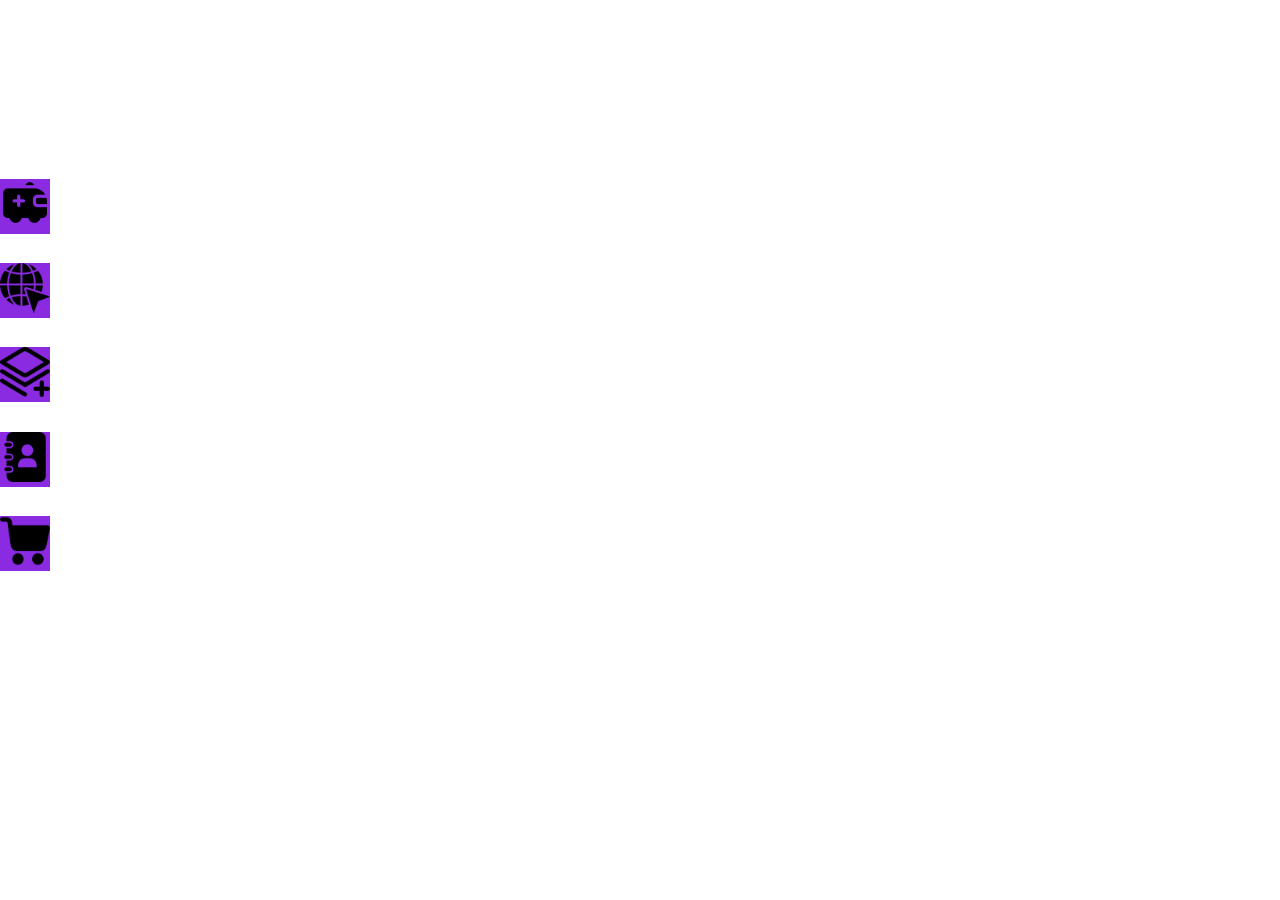
<file: ijse-it-module/ijse-assignments/css/IJSE-IT-Module-Assignment-CSS-02/case01/index.html>
<!doctype html>
<html lang="en">
<head>
    <meta charset="UTF-8">
    <meta name="viewport"
          content="width=device-width, user-scalable=no, initial-scale=1.0, maximum-scale=1.0, minimum-scale=1.0">
    <meta http-equiv="X-UA-Compatible" content="ie=edge">
    <link rel="stylesheet" href="assets/style/style.css">
    <title>Case-01</title>
</head>
<body>
<main>
    <section>
        <div><img src="assets/img/icon/ambulance.png" alt="" width="50"></div>
    </section>
    <section>
        <div><img src="assets/img/icon/www.png" alt="" width="50"></div>
    </section>
    <section>
        <div><img src="assets/img/icon/layer-plus.png" alt="" width="50"></div>
    </section>
    <section>
        <div><img src="assets/img/icon/notebook-of-contacts.png" alt="" width="50"></div>
    </section>
    <section>
        <div><img src="assets/img/icon/cart%20(1).png" alt="" width="50"></div>
    </section>
</main>

</body>
</html>
</file>
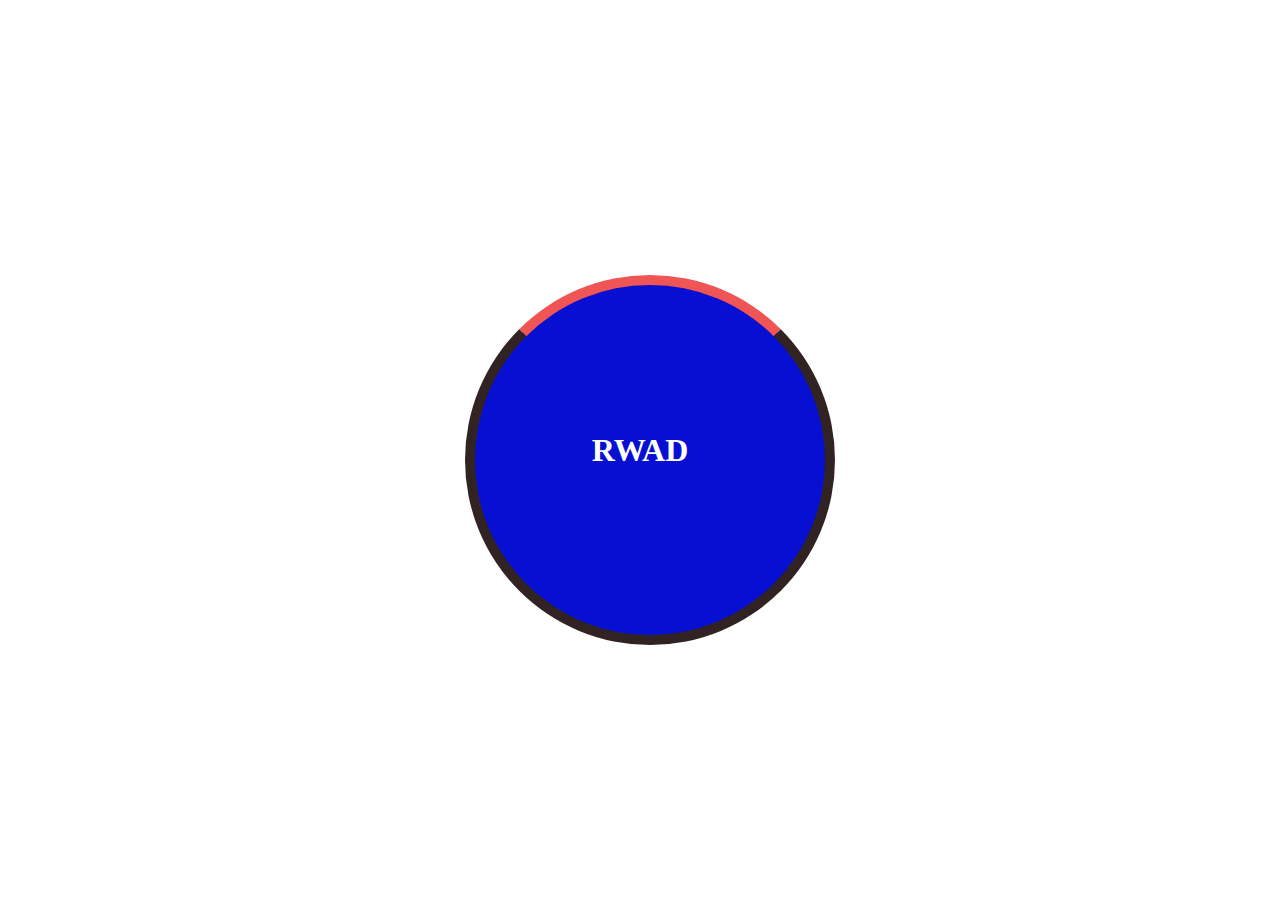
<file: ijse-it-module/ijse-assignments/css/IJSE-IT-Module-Assignment-CSS-02/case02/index.html>
<!doctype html>
<html lang="en">
<head>
    <meta charset="UTF-8">
    <meta name="viewport"
          content="width=device-width, user-scalable=no, initial-scale=1.0, maximum-scale=1.0, minimum-scale=1.0">
    <meta http-equiv="X-UA-Compatible" content="ie=edge">
    <title>Case-02</title>
    <style>
        body {
            margin: 0;
            padding: 0;
        }

        main {
            position: relative;
            width: 100vw;
            height: 100vh;
        }

        section {
            position: absolute;
            left: 0;
            right: 0;
            bottom: 0;
            top: 0;
            width: 350px;
            height: 350px;
            margin: auto;
        }

        h1 {
            position: absolute;
            width: max-content;
            height: max-content;
            left: 0;
            right: 0;
            bottom: 0;
            top: 0;
            margin: auto;
            color: white;
            z-index: 1;
        }

        section::after {
            content: " ";
            position: absolute;
            width: 100%;
            height: 100%;
            background-color: #0710d2;
            border-radius: 100%;
            border: #312323 solid 10px;
            border-top: #ef5555 solid 10px;
        }

        section:hover::after {
            transform: rotate(360deg);
            transition: transform 2s;
        }
    </style>
</head>
<body>
<main>
    <section>
        <h1>RWAD</h1>
    </section>
</main>

</body>
</html>
</file>
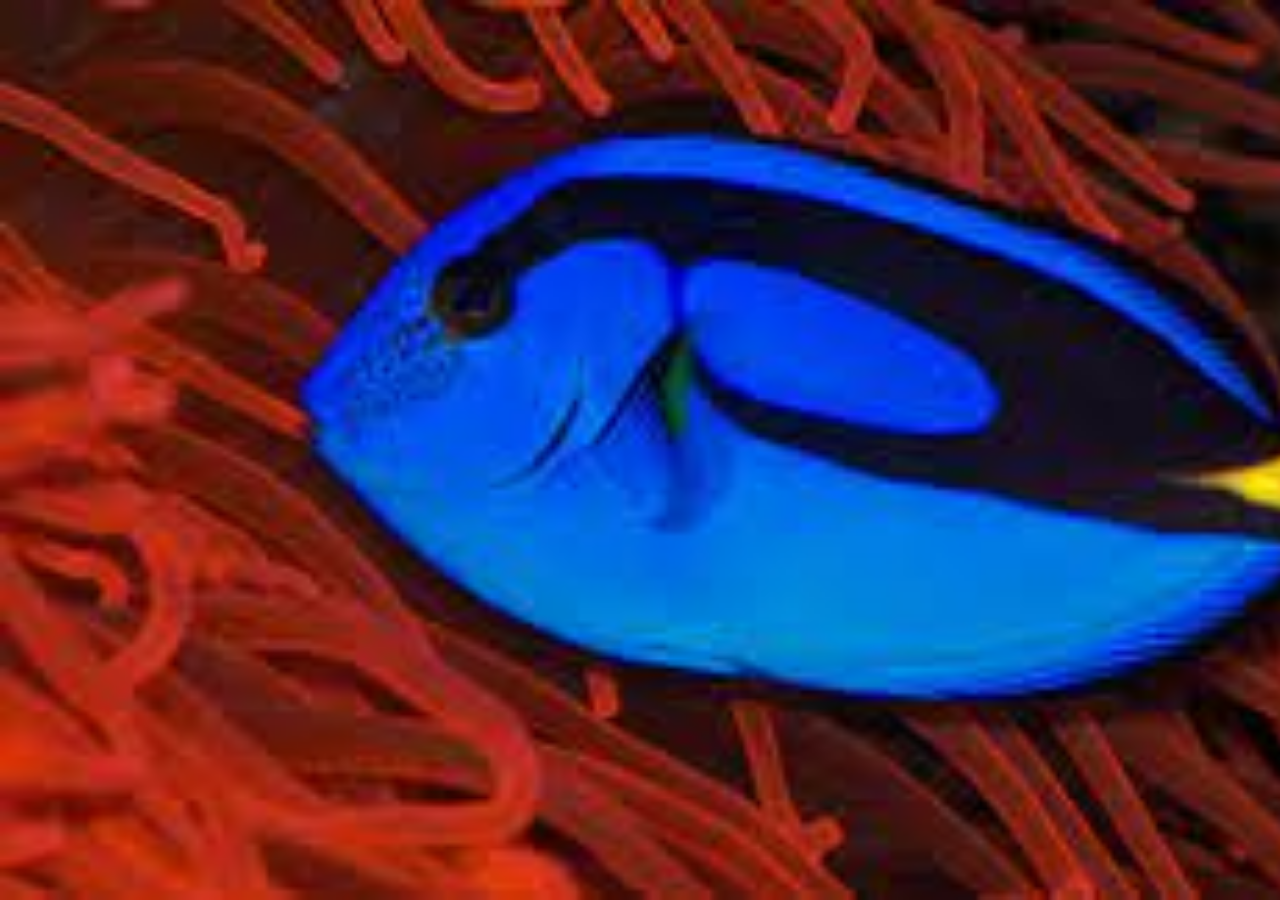
<file: ijse-it-module/ijse-assignments/css/IJSE-IT-Module-Assignment-CSS-02/case05/index.html>
<!DOCTYPE html>
<html lang="en">
<head>
    <meta charset="UTF-8">
    <title>Case 05 Animation Slider</title>
    <style>
        body{
            margin: 0;
            padding: 0;
        }

        main{
            position: relative;
            width: 100vw;
            height:100vh;
            overflow: hidden;
        }
        section{
            position: relative;
            display: flex;
            width: 400%;
            height: 100%;
            right: 0;
            animation-name: slide;
            animation-duration: 20s;
            animation-direction: alternate;

            animation-iteration-count: infinite;
        }
        section>div{
            width: 100%;
            background-repeat: no-repeat;
            background-size: cover;
        }
        section>div:nth-child(1){
            background-image: url("asset/img/download (1).jpeg");
        }
        section>div:nth-child(2){
            background-image: url("asset/img/download (2).jpeg");
        }
        section>div:nth-child(3){
            background-image: url("asset/img/images (1).jpeg");
        }
        section>div:nth-child(4){
            background-image: url("asset/img/images (2).jpeg");
        }

        @keyframes slide {
            0%,15%{
            right: 0;
            }
            25%,40%{
                right: 100%;
            }
            50%,65%{
                right: 200%;
            }
            75%,90%{
                right: 300%;
            }
            100%{
                right: 300%;
            }
        }
    </style>
</head>
<body>
    <main>
        <section>
            <div></div>
            <div></div>
            <div></div>
            <div></div>
        </section>
    </main>
</body>
</html>
</file>
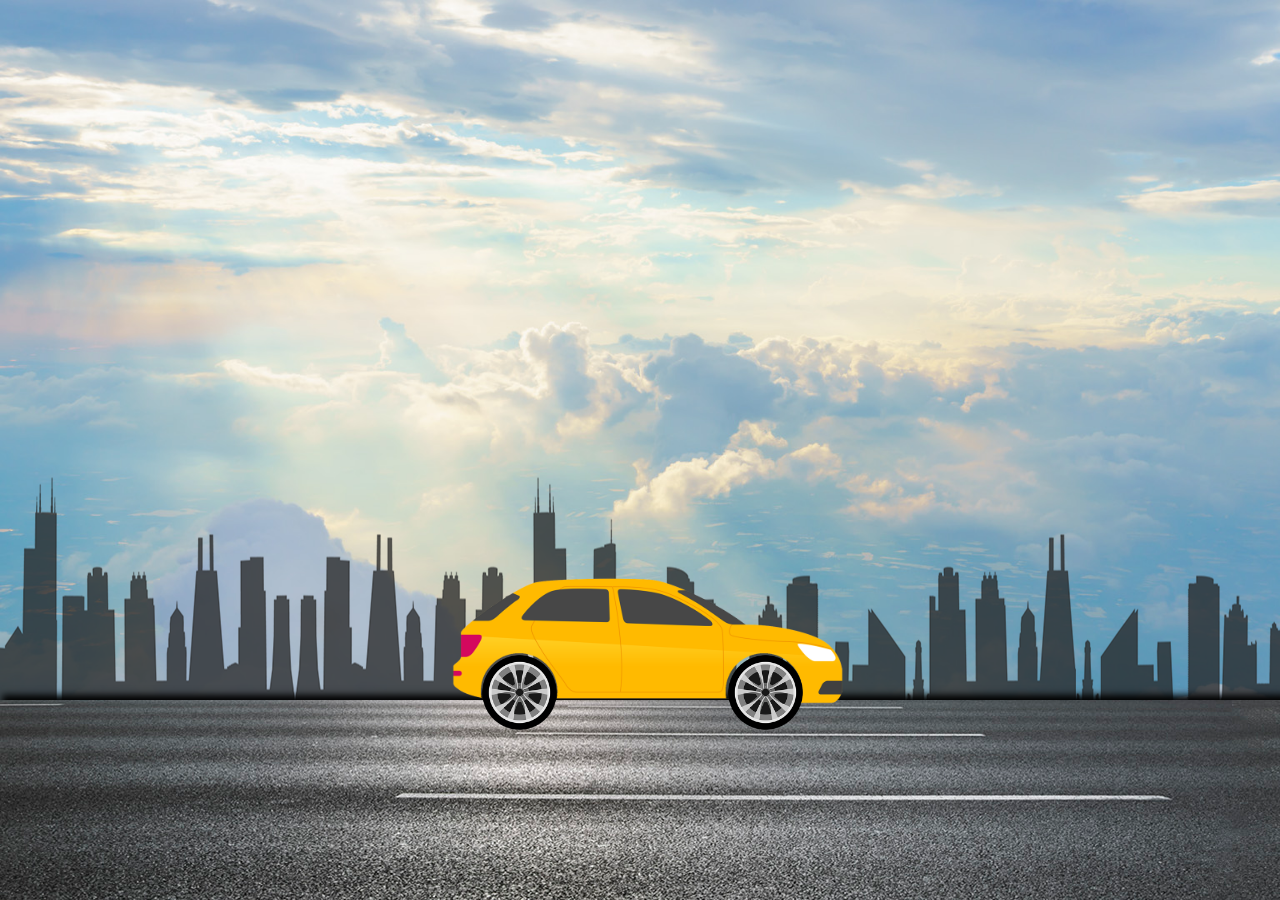
<file: ijse-it-module/ijse-assignments/css/IJSE-IT-Module-Assignment-CSS-02/case06/index.html>
<!doctype html>
<html lang="en">
<head>
    <meta charset="UTF-8">
    <meta name="viewport"
          content="width=device-width, user-scalable=no, initial-scale=1.0, maximum-scale=1.0, minimum-scale=1.0">
    <meta http-equiv="X-UA-Compatible" content="ie=edge">
    <link rel="stylesheet" href="assets/style/css.css">
    <title>Document</title>
    <style>
      @media all and (min-height: 720px) and (max-width: 450px){
          .city{
              position: absolute;
              bottom: 200px;

              background-image: url("/assets/img/city.png");
              background-position: center;
              background-repeat: repeat-x;
              width: 500%;
              height: 27%;
              z-index: 1;
              animation-name: rodeAndCityMobile;
              animation-duration:20s;
              animation-timing-function: linear;
              animation-iteration-count: infinite;
          }
      }
      @media all and (min-height: 1000px) and (max-width: 950px){
          .city{
              position: absolute;
              bottom: 200px;

              background-image: url("/assets/img/city.png");
              background-position: center;
              background-repeat: repeat-x;
              width: 500%;
              height: 18%;
              z-index: 1;
              animation-name: rodeAndCityMobile;
              animation-duration:20s;
              animation-timing-function: linear;
              animation-iteration-count: infinite;
          }
      }


    </style>
</head>
<body>
<main>
    <section>
        <div class="city"></div>
        <div class="road"></div>
        <div class="car">
            <div class="leftWheel"></div>
            <div class="rightWheel"></div>

        </div>
        <div class="wheel">
        </div>

    </section>
</main>

</body>
</html>
</file>
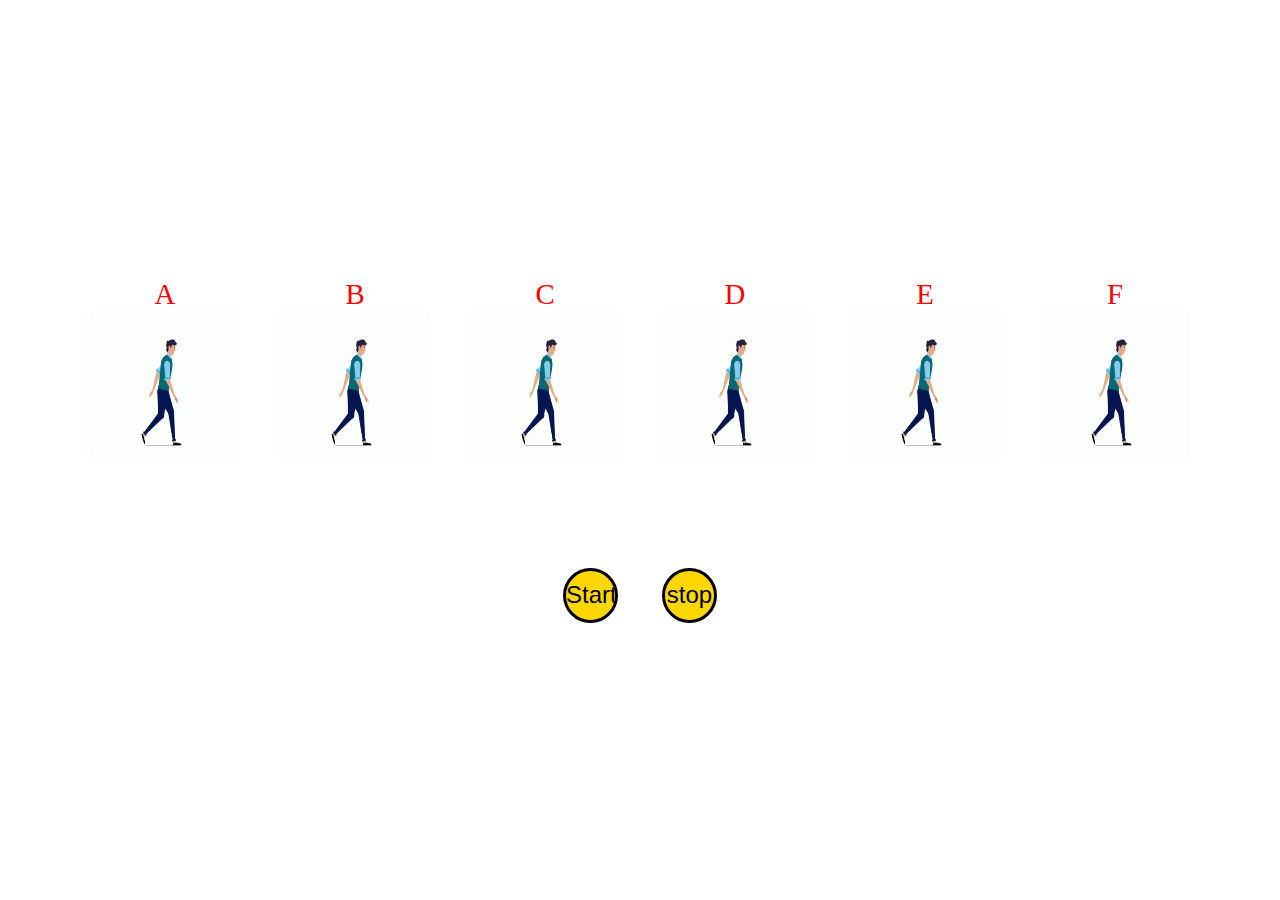
<file: ijse-it-module/ijse-assignments/css/assignment8/case_01.html>
<!DOCTYPE html>
<html lang="en">
<head>
    <meta charset="UTF-8">
    <title>Case_01</title>

    <style>
        *{
            margin: 0;
            padding: 0;
            box-sizing: border-box;
        }
        body{
            width: 100%;
            height: 100vh;
            display: flex;
            flex-direction: column;
            align-items: center;
            justify-content: center;
            background: white;
        }
        .container{
            display: flex;
            flex-direction: column;
            align-items: center;
            justify-content: center;
            background-color: white;
        }
        .container ul{
            display: flex;
        }
        .container ul li{
            width: 150px;
            height: 150px;
            margin: 20px;
            display: flex;
            flex-direction: column;
            text-align: center;
            align-items: center;
            list-style: none;
            font-size: 1.8em;
            color: red;
        }
        .container ul li img{
            width: 150px;
            aspect-ratio: 1/1;
        }
        .btn-container{
            padding-top: 100px;
        }
        .btn-container button{
            width: 55px;
            height: 55px;
            font-size: 1.5em;
            color: black;
            background: gold;
            border: 3px solid black;
            border-radius: 50%;
            margin: 20px;
            cursor: pointer;
            position: relative;
            overflow: hidden;
            z-index: 20;
        }
        .container::after img{
            width: 50px;

        }
        .btn-container button span{
            position: absolute;
            width: 0;
            height: 0;
            top: 0;
            bottom: 0;
            left: 0;
            right: 0;
            margin: auto;
            transition: ease-in-out 0.5s;
            z-index: -1;
        }
        .btn-container button:hover span{
            width: 100%;
            height: 100%;
        }
    </style>
</head>
<body>

<section class="container">
    <ul></ul>
    <div class="btn-container">
        <button type="button" id="btnStart">Start</button>
        <button type="button" id="btnStop">stop</button>
    </div>
</section>



<script src="ijse-it-module/jquery-3.6.4.min.js"></script>

<script>

    let queArray = ['A','B','C','D','E','F'];
    let interval = null;

    $('#btnStart').on('click', () => {
        interval = setInterval(setList,800);
    });
    $('#btnStop').on('click', () => {
        clearInterval(interval);
    });
    let enqueue = () => {
        queArray.unshift(queArray.pop());
    }
    const setList = () => {

        $('.container ul li').remove();

        queArray.map(value => {

            $('.container ul').append("<li>"+value+
                "<img src='ijse-it-module/walking-man-animated-lzilp2z8jdxc73r0.gif'>"+
                "</li>");
        });

        enqueue();
    }
    setList();
</script>


</body>
</html>
</file>
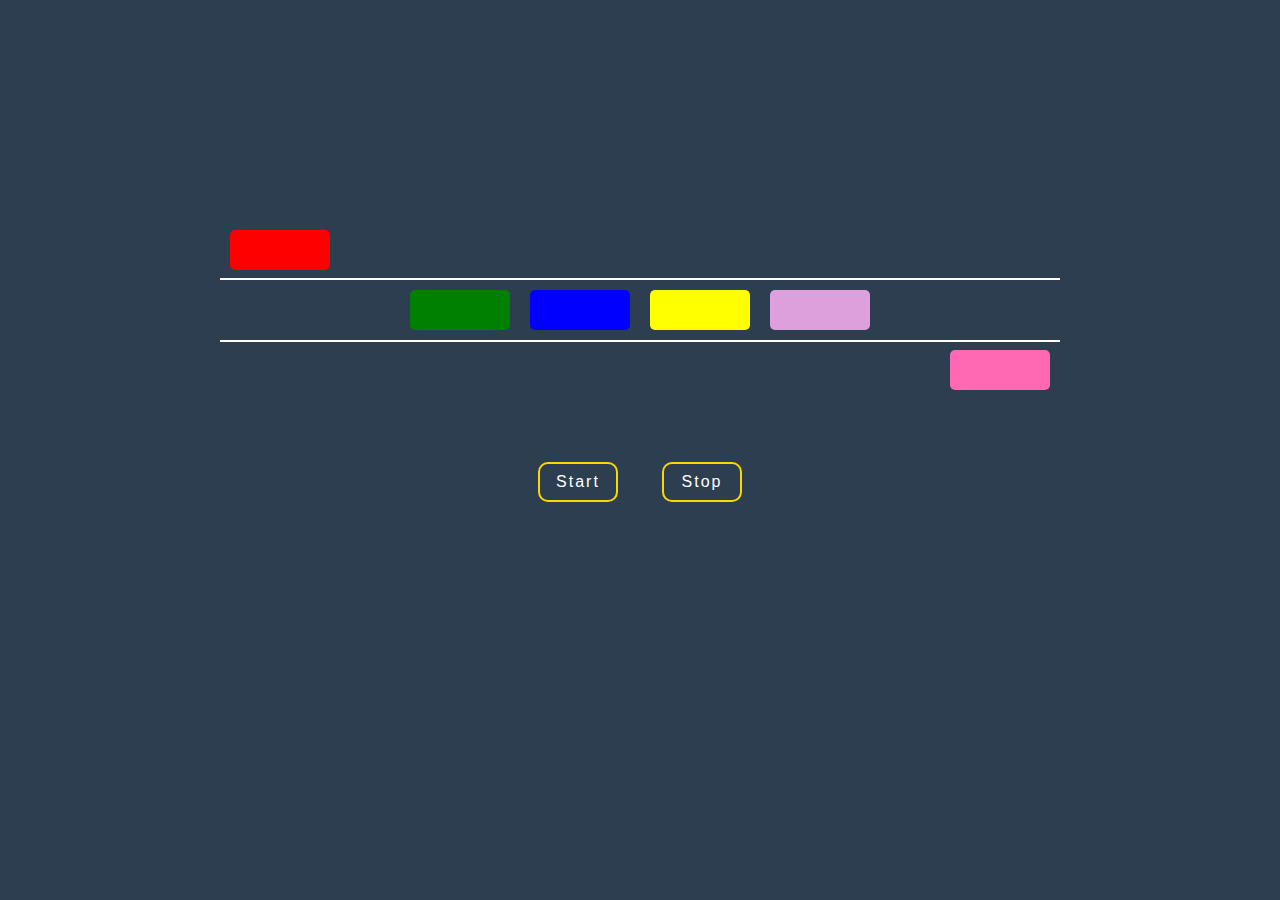
<file: ijse-it-module/ijse-assignments/css/assignment8/case_02.html>
<!DOCTYPE html>
<html lang="en">
<head>
    <meta charset="UTF-8">
    <title>Case_02</title>



    <style>

        * {
            margin: 0;
            padding: 0;
            box-sizing: border-box;   +
        }

        body {
            width: 100%;
            height: 100vh;
            display: flex;
            flex-direction: column;
            align-items: center;
            justify-content: center;
            background: #2c3e50;
        }

        .container {
            display: flex;
            align-items: center;
            justify-content: center;
            border-bottom: 2px solid #fff;
            border-top: 2px solid #fff;
            padding: 0 60px;
        }

        .container .box {
            width: 100px;
            height: 40px;
            margin: 10px;
            background: #2c3e50;
            border-radius: 5px;
        }

        .container .box:first-child {
            background: red;
            position: relative;
            top: -60px;
            left: -60px;
        }

        .container .box:nth-child(2) {
            background: green;
        }

        .container .box:nth-child(3) {
            background: blue;
        }

        .container .box:nth-child(4) {
            background: yellow;
        }

        .container .box:nth-child(5) {
            background: plum;
        }

        .container .box:nth-child(6) {
            background: hotpink;
            position: relative;
            bottom: -60px;
            right: -60px;
        }

        .btn-container {
            margin: 100px;
        }

        .btn-container button {
            width: 80px;
            height: 40px;
            font-size: 1em;
            letter-spacing: 2px;
            border-radius: 10px;
            margin: 20px;
            border: 2px solid gold;
            color: #fff;
            cursor: pointer;
            background: transparent;
        }
    </style>

</head>
<body>
<div class="container">
    <div class="box"></div>
    <div class="box"></div>
    <div class="box"></div>
    <div class="box"></div>
    <div class="box"></div>
    <div class="box"></div>
</div>


<div class="btn-container">
    <button type="button" id="btnStart">Start</button>
    <button type="button" id="btnStop">Stop</button>
</div>


<script src="ijse-it-module/jquery-3.6.4.min.js"></script>

<script>


let queArray = ['red', 'green', 'blue', 'yellow', 'plum', 'hotpink'];

let boxArray = $('.box');
var intervalID = null;


$('#btnStart').on('click', () => {
    //intervalID = setInterval(setTime, 400);
    intervalID = setInterval(setList, 400);
});
$('#btnStop').on('click', () => {
    clearInterval(intervalID)
});
const setList = () => {

    for (var i = 0; i < boxArray.length; i++) {
        $('.box').eq(i).css({backgroundColor: queArray[i]});

    }
    queArray.unshift(queArray.pop());
}

</script>
</body>
</html>
</file>
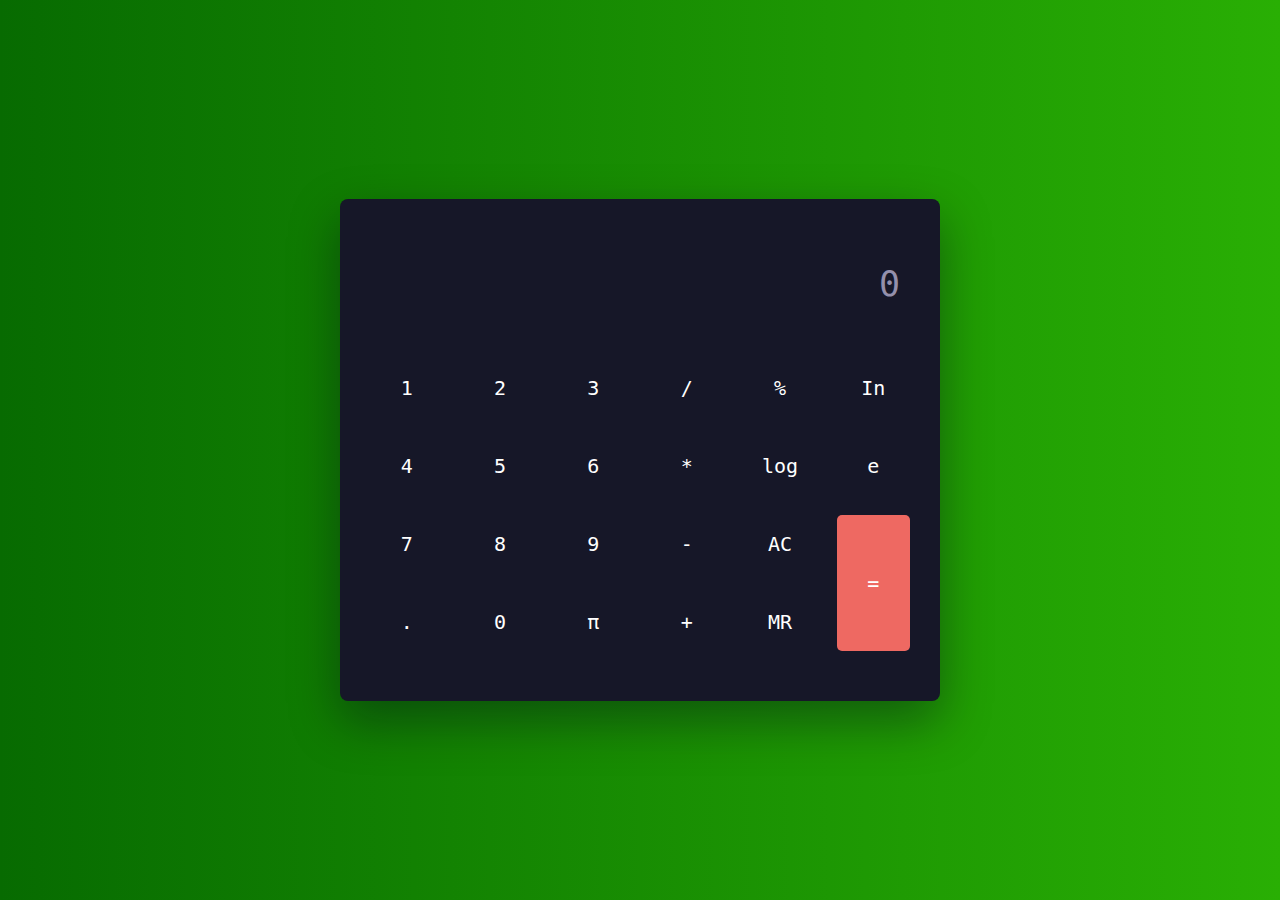
<file: ijse-it-module/ijse-assignments/css/IJSE-IT-Module-Assignment-Calculator/cal.html>
<!DOCTYPE html>
<html lang="en">
<head>
    <meta charset="UTF-8">
    <meta http-equiv="X-UA-Compatible" content="IE=edge">
    <meta name="viewport" content="width=device-width, initial-scale=1.0">
    <title>Calcu Codo a Codo </title>
    <!-- Google Font !-->
    
    <link href="https://fonts.googleapis.com/css2?family=Advent+Pro:wght@100&family=Josefin+Sans&family=Poppins:wght@100;200;300&display=swap" rel="stylesheet">
    <!-- Styles !-->
    <link rel="stylesheet" href="assets/styles/style.css">
</head>
<body>
    <div class="container"></div>
    <div class="calculator">
        <div class="display">
          <input type="text" placeholder="0" id="input" disabled />
        </div>
        <div class="buttons">

          <!-- btns -->
          <input type="button" value="1" class="input-button" />
  
          <input type="button" value="2" class="input-button" />
          <input type="button" value="3" class="input-button" />
          <input type="button" value="/" class="input-button" />
          <input type="button" value="%" class="input-button" />
  
          <input type="button" value="In" class="input-button" />
          <input type="button" value="4" class="input-button" />
          <input type="button" value="5" class="input-button" />

        
          <input type="button" value="6" class="input-button" />
          <input type="button" value="*" class="input-button" />
          <input type="button" value="log" class="input-button" />
          <input type="button" value="e" class="input-button" />
  
          <input type="button" value="7" class="input-button" />
          <input type="button" value="8" class="input-button" />
          <input type="button" value="9" class="input-button" />
          <input type="button" value="-" class="input-button" />
           <!-- btn clear -->
           <input type="button" value="AC" id="clear" />
           <input type="button" value="=" id="equal" />

           <input type="button" value="." class="input-button" />
           <input type="button" value="0" class="input-button" />
           <input type="button" value="π" class="input-button" />
           <input type="button" value="+" class="input-button" />
           <input type="button" value="MR" class="input-button" />         
        </div>
      </div>
    <script src="assets/styles/script.js"></script>
</body>
</html>
</file>
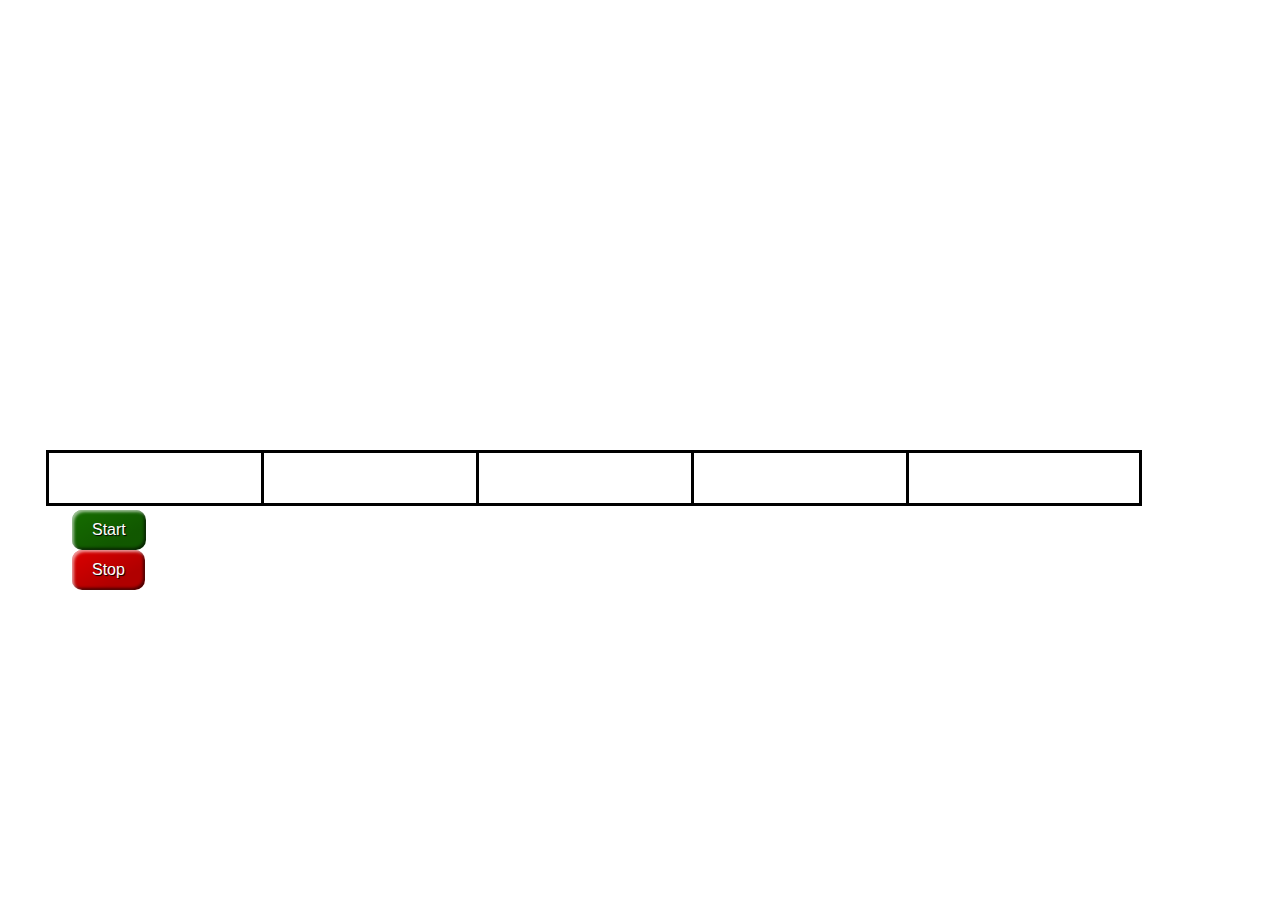
<file: ijse-it-module/ijse-assignments/css/IJSE-IT-Module-Assignment-Kiit-s-light/light.html>
<!DOCTYPE html>
<html lang="en">
<head>
    <meta charset="UTF-8">
    <title>IT-assignment-DOM-Manipulation-With-JS</title>
    <meta name="viewport" content="width=device-width, initial-scale=1.0" />
    <link rel="stylesheet" type="text/css" href="css/main.css" />
    <title>Link CSS to HTML</title>
</head>
<body>
  <section>
      <audio id="audio" src="assets/Knight%20Rider%20Sms%20!%20Knight%20Rider%20!%20Theme.mp3"></audio>
      <div class="container-lights">
          <div id="LED1" class="LED"></div>
          <div id="LED2" class="LED"></div>
          <div id="LED3" class="LED"></div>
          <div id="LED4" class="LED"></div>
          <div id="LED5" class="LED"></div>
      </div>
      <div class="container-buttons">
          <button class="button-styele" id="start-button"
                  type="button">
              Start
          </button>
      </div>
      <div>
          <button class="button-style" id="stop-button"
                  type="button">
              Stop
          </button>
      </div>
  </section>
  <script src="js/jquery-3.6.4.min.js"></script>
  <script src="js/main.js"></script>
</body>
</html>
</file>
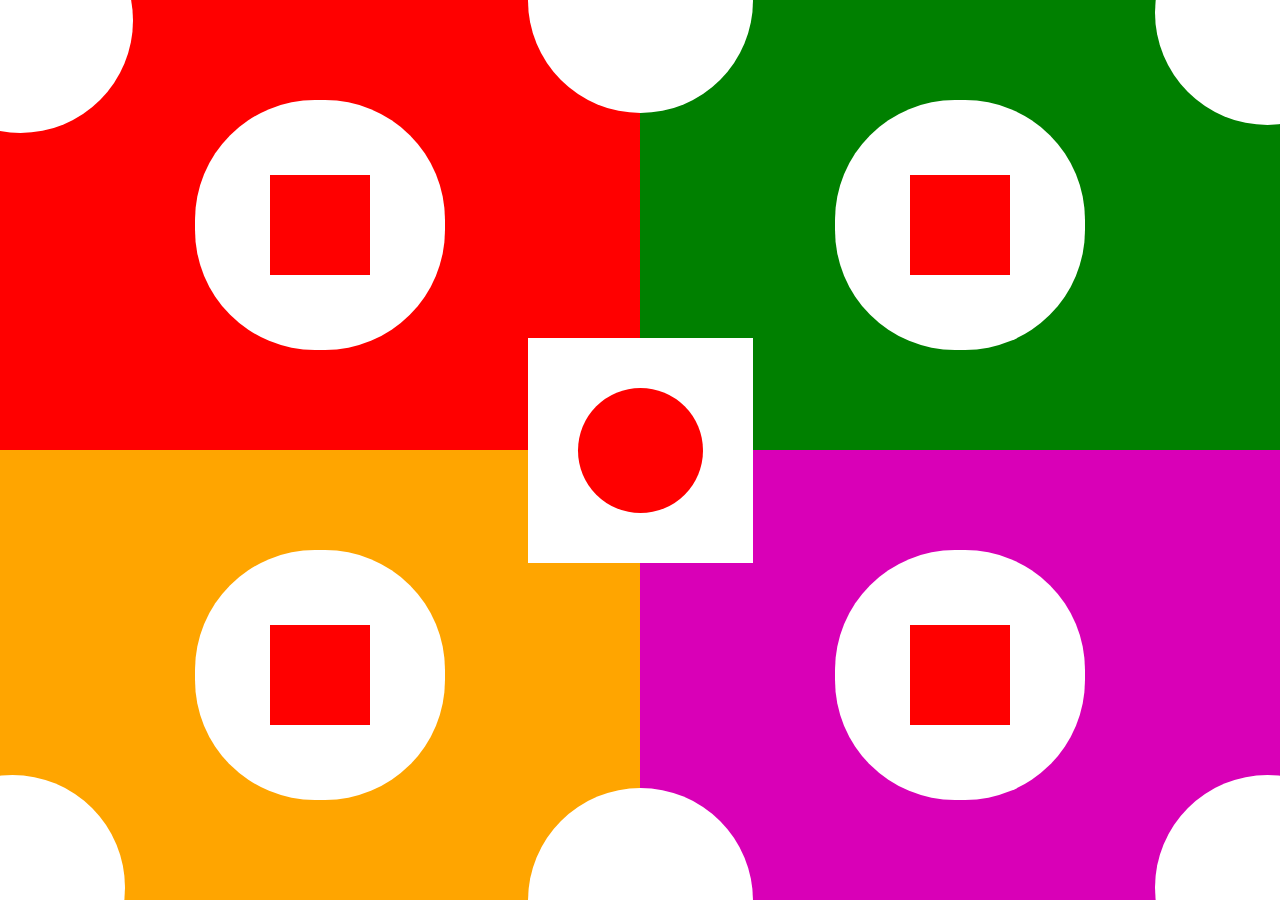
<file: ijse-it-module/ijse-assignments/css/IJSE-IT-Module-Assignment-CSS-01/case01/html.html>
<!DOCTYPE html>
<html lang="en">
<head>
    <meta charset="UTF-8">
    <title>Case-01</title>
    <style>
        .block-1{
            width: 50vw;
            height:50vh;
            background-color: red;
            position: absolute;
            left: 0;
            top: 0;
        }
        .block-2{
            width: 50vw;
            height:50vh;
            background-color: green;
            position: absolute;
            right: 0;
            top: 0;
        }
        .block-3{
            width: 50vw;
            height:50vh;
            background-color: orange;
            position: absolute;
            left: 0;
            bottom: 0;
        }
        .block-4{
            width: 50vw;
            height:50vh;
            background-color: #d900b7;
            position: absolute;
            right: 0;
            bottom: 0;
        }
        .circle-1{
            width:250px;
            height:250px;
            position: absolute;
            left: 0;
            right: 0;
            top: 0;
            bottom: 0;
            margin: auto;
            background-color:white;
            border-radius: 120px;
        }
        .circle-2{
            width:250px;
            height:250px;
            position: absolute;
            left: 0;
            right: 0;
            top: 0;
            bottom: 0;
            margin: auto;
            background-color:white;
            border-radius: 120px;
        }
        .circle-3{
            width:250px;
            height:250px;
            position: absolute;
            left: 0;
            right: 0;
            top: 0;
            bottom: 0;
            margin: auto;
            background-color:white;
            border-radius: 120px;
        }
        .circle-4{
            width:250px;
            height:250px;
            position: absolute;
            left: 0;
            right: 0;
            top: 0;
            bottom: 0;
            margin: auto;
            background-color:white;
            border-radius: 120px;
        }
        .square-1{
            width: 100px;
            height:100px;
            background-color: red;
            position: absolute;
            left: 0;
            right: 0;
            top: 0;
            bottom: 0;
            margin: auto;
        }
        .square-2{
            width: 100px;
            height:100px;
            background-color: red;
            position: absolute;
            left: 0;
            right: 0;
            top: 0;
            bottom: 0;
            margin: auto;
        }
        .square-3{
            width: 100px;
            height:100px;
            background-color: red;
            position: absolute;
            left: 0;
            right: 0;
            top: 0;
            bottom: 0;
            margin: auto;
        }
        .square-4{
            width: 100px;
            height:100px;
            background-color: red;
            position: absolute;
            left: 0;
            right: 0;
            top: 0;
            bottom: 0;
            margin: auto;
        }
        .square-mid{
            width: 225px;
            height:225px;
            background-color: white;
            position: absolute;
            left: 0;
            right: 0;
            top: 0;
            bottom: 0;
            margin: auto;
        }

        .circle-mid{
            width:125px;
            height:125px;
            position: absolute;
            left: 0;
            right: 0;
            top: 0;
            bottom: 0;
            margin: auto;
            background-color:red;
            border-radius: 120px;
        }

        .circle-left-top{
            width:225px;
            height:225px;
            position: relative;
            left: -100px;
            top:-100px;
            background-color:white;
            border-radius: 120px;
        }

        .circle-right-top{
            width:225px;
            height:225px;
            position: fixed;
            right: -100px;
            top:-100px;
            background-color:white;
            border-radius: 120px;
        }
        .circle-left-bottom{
            width:225px;
            height:225px;
            position: fixed;
            left: -100px;
            bottom:-100px;
            background-color:white;
            border-radius: 120px;
        }
        .circle-right-bottom{
            width:225px;
            height:225px;
            position: fixed;
            right: -100px;
            bottom:-100px;
            background-color:white;
            border-radius: 120px;
        }
        .circle-mid-top{
            width:225px;
            height:225px;
            position: fixed;
            left: calc(50% - 112.5px);
            top: -112.5px;
            background-color:white;
            border-radius: 120px;
        }
        .circle-mid-bottom{
            width:225px;
            height:225px;
            position: fixed;
            left: calc(50% - 112.5px);
            bottom: -112.5px;
            background-color:white;
            border-radius: 120px;
        }
    </style>
</head>
<body>
<main>
    <section class="container">
        <div class="block-1">
            <div class="circle-1">
                <div class="square-1"></div>
            </div>
        </div>
        <div class="block-2">
            <div class="circle-2">
                <div class="square-2"></div>
            </div>
            <div class="circle-right-top"></div>
        </div>
        <div class="block-3">
            <div class="circle-3">
                <div class="square-3"></div>
            </div>
            <div class="circle-left-bottom"></div>
        </div>
        <div class="block-4">
            <div class="circle-4">
                <div class="square-4"></div>
            </div>
            <div class="circle-right-bottom"></div>
        </div>
        <div class="square-mid"></div>
        <div class="circle-mid"></div>
        <div class="circle-left-top"></div>
        <div class="circle-mid-top"></div>
        <div class="circle-mid-bottom"></div>
    </section>
</main>
</body>
</html>
</file>
<file: ijse-it-module/ijse-assignments/css/IJSE-IT-Module-Assignment-CSS-02/case01/assets/style/style.css>
body {
    margin: 0;
    padding: 0;
}

main {
    top: 150px;
    display: flex;
    flex-direction: column;
    justify-content: space-evenly;
    position: relative;
    width: 50vw;
    height: 50vh;
}

section {
    background-color: blueviolet;
    position: relative;
    width: 50px;
    height: 55px;
    transition-property: width;
    transition-duration: 4s;
}

section:hover {
    width: 50vw;
    background-color: crimson;
    transition-property: all;
    transition-duration: 4s;

}

section > div {
    position: absolute;
    right: 0;
    width: 50px;
    height: 100%;
}
</file>
<file: ijse-it-module/ijse-assignments/css/IJSE-IT-Module-Assignment-CSS-02/case06/assets/style/css.css>
body{
    margin: 0;
    overflow: hidden;
}
main{
    background-image: url("../img/sky.jpg");
/*    background-image: url("/assets/img/sky.jpg");*/
    background-position: center;
    background-size: cover;
    background-repeat: repeat-x;
    width: 100%;
    height: 100vh;
}
main>section{
    position: relative;
    width: 100%;
    height: 100%;

}
.city{
    position: absolute;
    bottom: 200px;

    background-image: url("../img/city.png");
    background-position: center;
    background-repeat: repeat-x;
    width: 500%;
    height: 25%;
    z-index: 1;
    animation-name: rodeAndCity;
    animation-duration:20s;
    animation-timing-function: linear;
    animation-iteration-count: infinite;


}
.road{
    position: absolute;

    bottom: 0;
    background-image: url("../img/road.jpg");
    background-repeat: repeat-x;
    width: 500%;
    height: 200px;
    z-index: 1;
    animation-name: rodeAndCity;
    animation-duration: 2s;
    animation-direction: revert;
    animation-timing-function: linear;
    animation-iteration-count: infinite;
    box-shadow: black 20px 13px 7px 18px;
}
.car{
    position: absolute;
    background-image: url("../img/car.png");
    background-position: center;
    background-size: contain;
    background-repeat: no-repeat;
    bottom: 150px;
    width:400px;
    height: 200px;
    left: 35%;
    z-index: 1;
    animation: car 1s linear infinite;

}
.rightWheel{
    position: absolute;
    bottom: 10%;
    left: 70%;
    background-image: url("../img/wheel.png");
    background-position: center;
    background-repeat: no-repeat;
    background-size: contain;
    width: 75px;
    height: 75px;
    z-index: 2;
    animation:wheel 1s linear infinite;
}
.leftWheel{
    position: absolute;
    bottom: 10%;
    left: 8.5%;
    background-image: url("../img/wheel.png");
    background-position: center;
    background-repeat: no-repeat;
    background-size: contain;
    width: 75px;
    height: 75px;
    z-index: 2;
    animation:wheel 1s linear infinite;


}
@keyframes rodeAndCity {
    from{
        transform: translateX(-500px);
    }
    to{
        transform: translateX(-2000px);
    }
}
@keyframes car {
    0%{
        transform: translateY(3px);
    }
    50%{
        transform: translateY(-3px);
    }
    100%{
        transform: translateY(3px);
    }
}
@media all and (max-width: 500px){
    .car {
        position: absolute;
        background-image: url(../img/car.png);
        background-position: center;
        background-size: contain;
        background-repeat: no-repeat;
        bottom: 110px;
        width: 242px;
        height: 200px;
        left: 13%;
        z-index: 1;
        animation: car 1s linear infinite;
    }
    .leftWheel {
        position: absolute;
        bottom: 10%;
        left: 8.5%;
        background-image: url(../img/wheel.png);
        background-position: center;
        background-repeat: no-repeat;
        background-size: contain;
        width: 52px;
        height: 100px;
        z-index: 2;
        animation: wheel 1s linear infinite;
    }
    .rightWheel {
        position: absolute;
        bottom: 10%;
        left: 70%;
        background-image: url(../img/wheel.png);
        background-position: center;
        background-repeat: no-repeat;
        background-size: contain;
        width: 52px;
        height: 100px;
        z-index: 2;
        animation: wheel 1s linear infinite;
    }
    .road {
        position: absolute;
        bottom: 0;
        background-image: url(../img/road.jpg);
        background-repeat: repeat-x;
        width: 500%;
        height: 200px;
        z-index: 1;
        animation-name: rodeAndCityMobile;
        animation-duration: 2s;
        animation-direction: revert;
        animation-timing-function: linear;
        animation-iteration-count: infinite;
    }
    .city {
        position: absolute;
        bottom: 200px;
        background-image: url(../img/city.png);
        background-position: top;
        background-repeat: repeat-x;

        width: 500%;
        height: 34%;
        z-index: 1;
        animation-name: rodeAndCityMobile;
        animation-duration: 20s;
        animation-timing-function: linear;
        animation-iteration-count: infinite;
    }
    @keyframes rodeAndCityMobile {
        100%{
            transform: translateX(-1000px);
        }
    }
}
@keyframes wheel {
    100%{
        transform: rotate(360deg);
    }

}
</file>
<file: ijse-it-module/ijse-assignments/css/IJSE-IT-Module-Assignment-Calculator/assets/styles/style.css>
* {
    padding: 0;
    margin: 0;
    box-sizing: border-box;
    font-family: "Roboto Mono", monospace;
  }
  body{
    height: 100vh;
    background: linear-gradient(
        to right,
        #076b01,
        #29af04
    );
}
  .calculator {
    width: 600px;
    background-color: #161728;
    padding: 50px 30px;
    position: absolute;
    transform: translate(-50%, -50%);
    top: 50%;
    left: 50%;
    border-radius: 8px;
    box-shadow: 0 20px 50px rgba(0, 5, 24, 0.4);
  }
  .display {
    width: 100%;
  }
  .display input {
    width: 100%;
    padding: 15px 10px;
    text-align: right;
    border: none;
    background-color: transparent;
    color: #ffffff;
    font-size: 35px;
  }
  .display input::placeholder {
    color: #9490ac;
  }
  .buttons {
    display: grid;
    grid-template-columns: repeat(6, 1fr);
    grid-gap: 20px;
    margin-top: 40px;
  }
  .buttons input[type="button"] {
    font-size: 20px;
    padding: 17px;
    border: none;
    background-color: transparent;
    color: #ffffff;
    cursor: pointer;
    border-radius: 5px;
  }
  .buttons input[type="button"]:hover {
    box-shadow: 0 8px 25px #000d2e;
  }
  input[type="button"]#equal {
    grid-row: span 2;
    background-color: #ee6962;
  }
</file>
<file: ijse-it-module/ijse-assignments/css/IJSE-IT-Module-Assignment-Kiit-s-light/css/main.css>
body{
    background-color: white;
}
section{
    margin-top: 50vh;
    margin-left: 5vw;
}
.LED{
    background-color: #ffffff;
    width: 18vw;
    height: 50px;
    display: inline-block;
    border-style: solid;
    border-color: black;
    margin-left: -2vw;
}

#LED1{

}
#LED2{

}
#LED3{

}
#LED4{

}
#LED5{

}
.container-lights{

}
.button-styele{

}
#start-button{
    border: 0;
    line-height: 2.5;
    padding: 0 20px;
    font-size: 1rem;
    text-align: center;
    color: #fff;
    text-shadow: 1px 1px 1px #000;
    border-radius: 10px;
    background-color: rgb(21, 109, 0);
    background-image: linear-gradient(to top left, rgba(0, 0, 0, 0.2), rgba(0, 0, 0, 0.2) 30%, rgba(0, 0, 0, 0));
    box-shadow: inset 2px 2px 3px rgba(255, 255, 255, 0.6), inset -2px -2px 3px rgba(0, 0, 0, 0.6);
}
#start-button:hover {
    background-color: rgb(37, 192, 0);
}
#start-button:active {
    box-shadow: inset -2px -2px 3px rgba(255, 255, 255, 0.6), inset 2px 2px 3px rgba(0, 0, 0, 0.6);
}
#stop-button{
    border: 0;
    line-height: 2.5;
    padding: 0 20px;
    font-size: 1rem;
    text-align: center;
    color: #fff;
    text-shadow: 1px 1px 1px #000;
    border-radius: 10px;
    background-color: rgba(220, 0, 0, 1);
    background-image: linear-gradient(to top left, rgba(0, 0, 0, 0.2), rgba(0, 0, 0, 0.2) 30%, rgba(0, 0, 0, 0));
    box-shadow: inset 2px 2px 3px rgba(255, 255, 255, 0.6), inset -2px -2px 3px rgba(0, 0, 0, 0.6);
}
#stop-button:hover {
    background-color: rgba(255, 0, 0, 1);
}
#stop-button:active {
    box-shadow: inset -2px -2px 3px rgba(255, 255, 255, 0.6), inset 2px 2px 3px rgba(0, 0, 0, 0.6);
}
</file>
